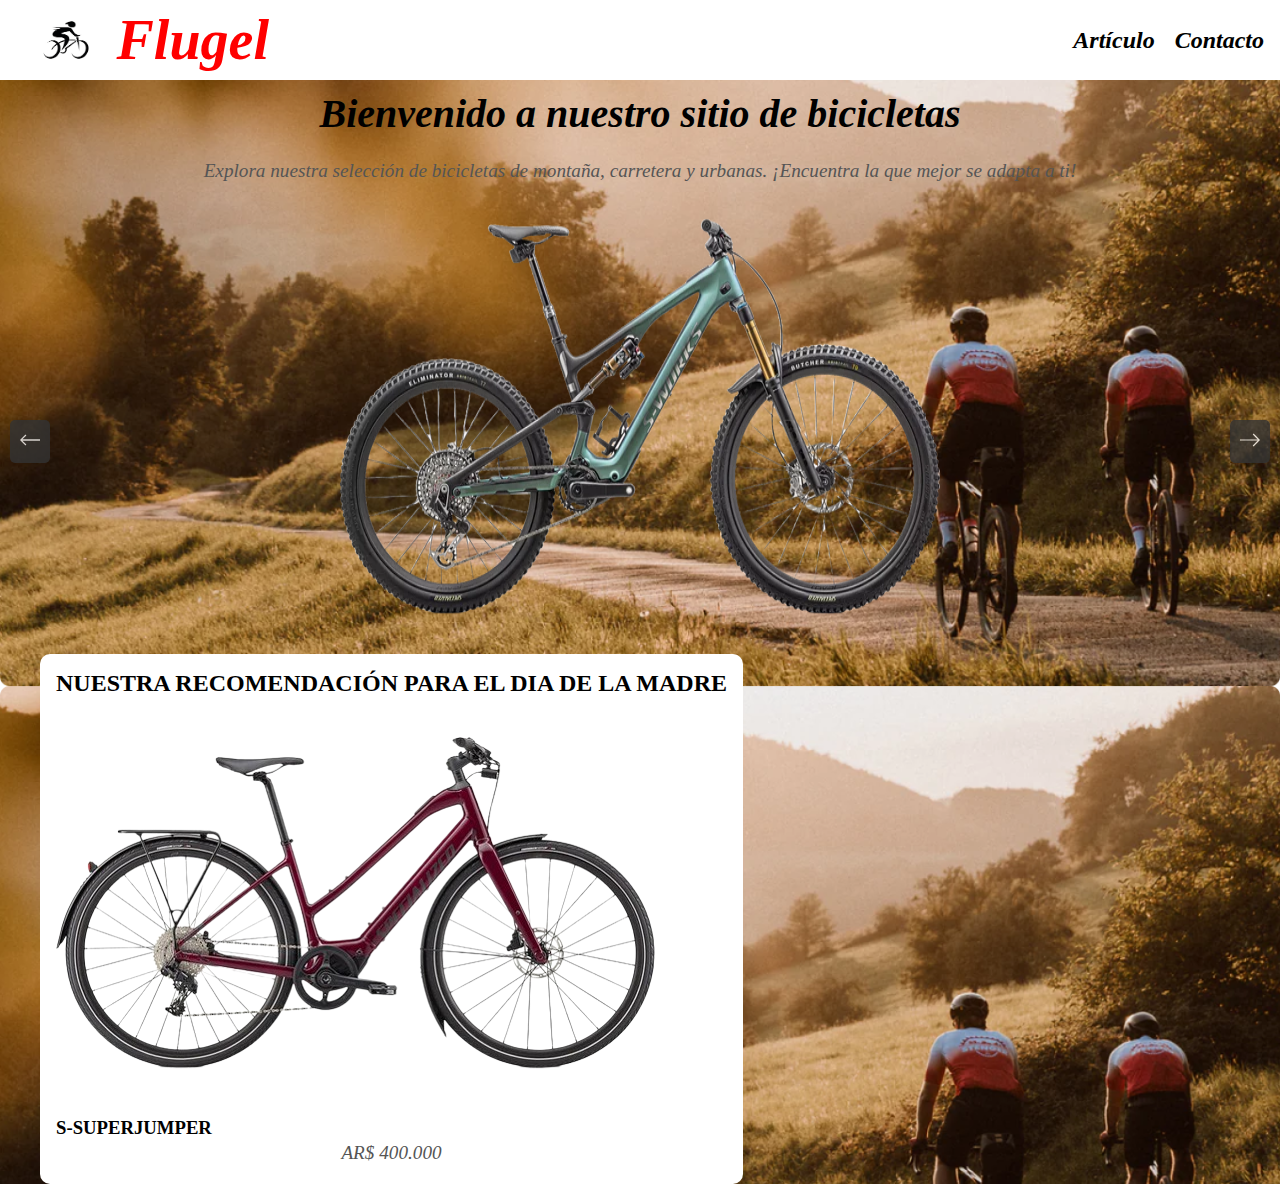
<file: index.html>
<!DOCTYPE html>
<html lang="es">

<head>
    <meta charset="UTF-8">
    <meta name="viewport" content="width=device-width, initial-scale=1.0">
    <title>Pág. Principal</title>
    <link rel="stylesheet" href="styles.css">
</head>

<body>
    <header>
        <div class="logo">
            <img src="images/logo.png" alt="Imagen de logo" class="logo-img">
            <a href="index.html">
            <h1>Flugel</h1>
            </a></div>
        <nav>
            <ul>
                <li><a href="articulo.html">Artículo</a></li>
                <li><a href="contacto.html">Contacto</a></li>
            </ul>
        </nav>
    </header>
    

    <main>

        <h1 class="titulo">Bienvenido a nuestro sitio de bicicletas</h1>
        <p>Explora nuestra selección de bicicletas de montaña, carretera y urbanas. ¡Encuentra la que mejor se adapta a
            ti!</p>

        <section class="carousel-container">

            <img id="carousel-image" src="images/bike-2.webp" alt="Imagen de producto">

            <button onclick="prevImage()">
                <?xml version="1.0" encoding="iso-8859-1"?>
                <svg fill="#ffffff" height="20px" width="20px" version="1.1" id="Layer_1"
                    xmlns="http://www.w3.org/2000/svg" xmlns:xlink="http://www.w3.org/1999/xlink"
                    viewBox="0 0 476.213 476.213" xml:space="preserve">
                    <polygon points="476.213,223.107 57.427,223.107 151.82,128.713 130.607,107.5 0,238.106 130.607,368.714 151.82,347.5 
                    57.427,253.107 476.213,253.107 " />
                </svg>
            </button>

            <button onclick="nextImage()">
                <?xml version="1.0" encoding="utf-8"?>
                <svg fill="#ffffff" width="20px" height="20px" viewBox="0 0 1920 1920"
                    xmlns="http://www.w3.org/2000/svg">
                    <path
                        d="m1304.824 345.002-81.25 81.249 476.466 476.582H0v114.922h1700.04l-476.466 476.465 81.25 81.25L1920 960.293z"
                        fill-rule="evenodd" />
                </svg>
            </button>

        </section>

        <section class="hero">
            <div class="recomendacion">
                <a href="">
                    <h2>NUESTRA RECOMENDACIÓN PARA EL DIA DE LA MADRE</h2>
                    <div class="producto-tarjeta">
                        <img src="images/bike-3.png" alt="superjumper" class="producto-imagen">
                        <div class="info-producto">
                            <h3>S-SUPERJUMPER</h3>
                            <p>AR$ 400.000</p>
                        </div>
                    </div>
                </a>
            </div>
        </section>
    </main>

    <script src="script.js"></script>
</body>

</html>
</file>
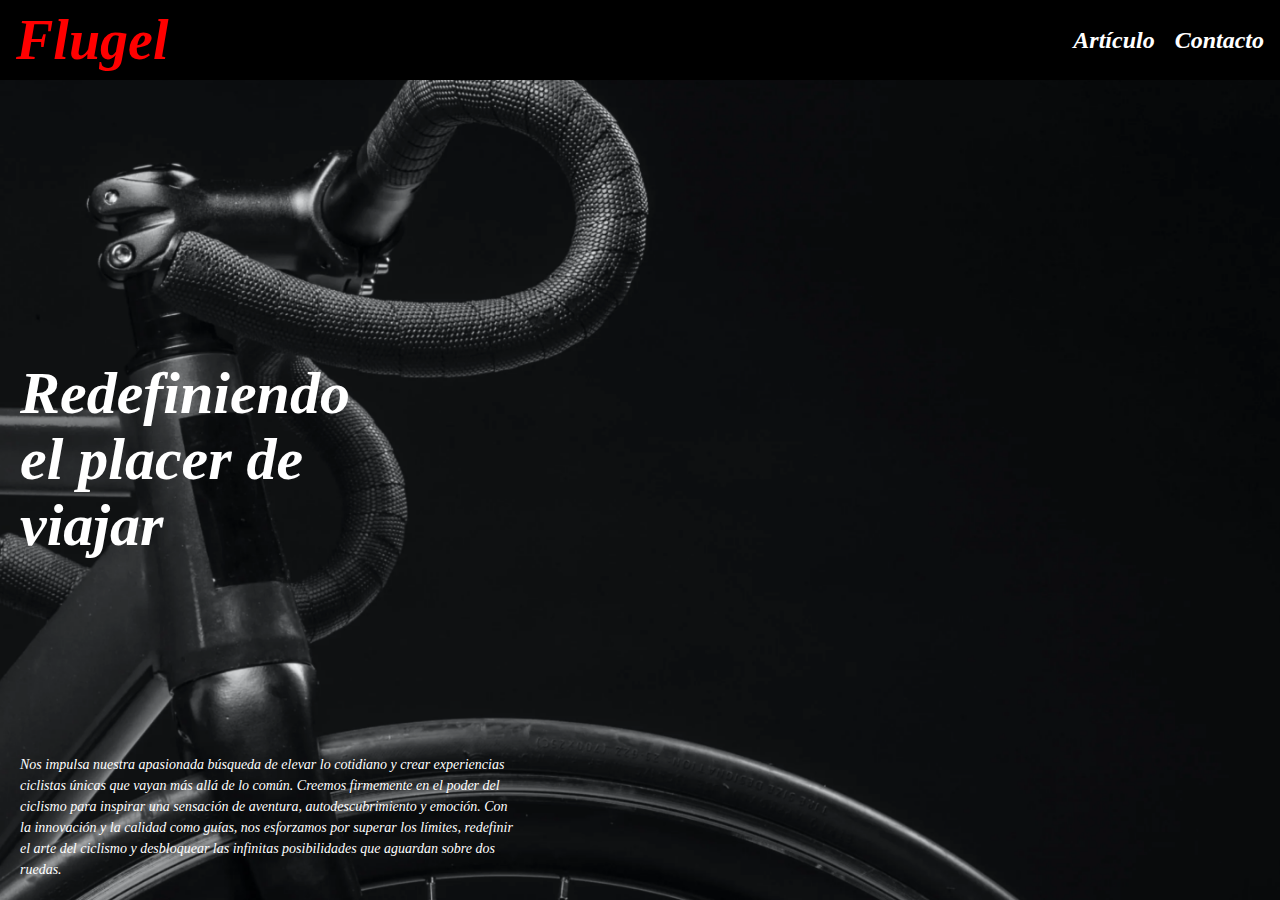
<file: articulo.html>
<!DOCTYPE html>
<html lang="es">

<head>
    <meta charset="UTF-8">
    <meta name="viewport" content="width=device-width, initial-scale=1.0">
    <title>Articulo</title>
    <style>
        * {
            margin: 0;
            padding: 0;
            box-sizing: border-box;
            font-style: italic;
        }

        body {
            font-family: 'copperplate', fantasy;
            background-size: cover;

        }

        header {
           
            position: fixed;
            top: 0;
            left: 0;
            width: 100%;
            display: flex;
            justify-content: space-between;
            align-items: center;
            height: 80px;
            padding: 1em;
            background-color: black;
            z-index: 1000;

        }

        .logo {
            font-size: 28px;
            color: rgb(255, 0, 0);
            font-family: 'copperplate', fantasy;
            font-weight: bold;
            font-style: italic;
            text-decoration: none;
            display: flex; 
            align-items: center;
        }

        .logo a  {
            text-decoration: none;
            color: inherit;
        }


        nav ul {
            list-style: none;
            display: flex;
            gap: 20px;
        }

        nav ul li a {
            font-family: 'copperplate', fantasy;
            text-decoration: none;
            color: white;
            font-size: 24px;
            font-weight: bold;
        }

        .hero {
            display: flex;
            flex-direction: row;
            background-image: url('images/nosotros-img.png');
            background-size: cover;
            background-position: center;
            height: 100vh;
            width: 100%;
            color: white;
        }

        .hero h1 {
            font-size: 60px;
            font-weight: bold;
            line-height: 1.1;
            position: absolute;
            top: 40%;
            left: 20px;
            max-width: 600px;
        }

        .hero p {
            position: absolute;
            bottom: 20px;
            left: 20px;
            font-size: 14px;
            max-width: 500px;
            line-height: 1.5;
        }
    </style>
</head>

<body>
    <header>
        <div class="logo"><a href="index.html"><h1>Flugel</h1></a></div>
        <nav>
            <ul>
                <li><a href="articulo.html">Artículo</a></li>
                <li><a href="contacto.html">Contacto</a></li>
            </ul>
        </nav>
    </header>


    <main>
        <section class="hero">
            <div class="article-section flex-container">
                <div class="col">
                    <h1>Redefiniendo<br> el placer de<br> viajar</h1>
                    <p>
                        Nos impulsa nuestra apasionada búsqueda de elevar lo cotidiano y crear experiencias ciclistas únicas que
                        vayan más allá de lo común. Creemos firmemente en el poder del ciclismo para inspirar una sensación de
                        aventura, autodescubrimiento y emoción. Con la innovación y la calidad como guías, nos esforzamos por
                        superar los límites, redefinir el arte del ciclismo y desbloquear las infinitas posibilidades que
                        aguardan sobre dos ruedas.
                    </p>
                </div>
                <div class="col">
                    
                </div>
                <div class="col"></div>
            </div>
        </section>
    </main>
</body>

</html>
</file>
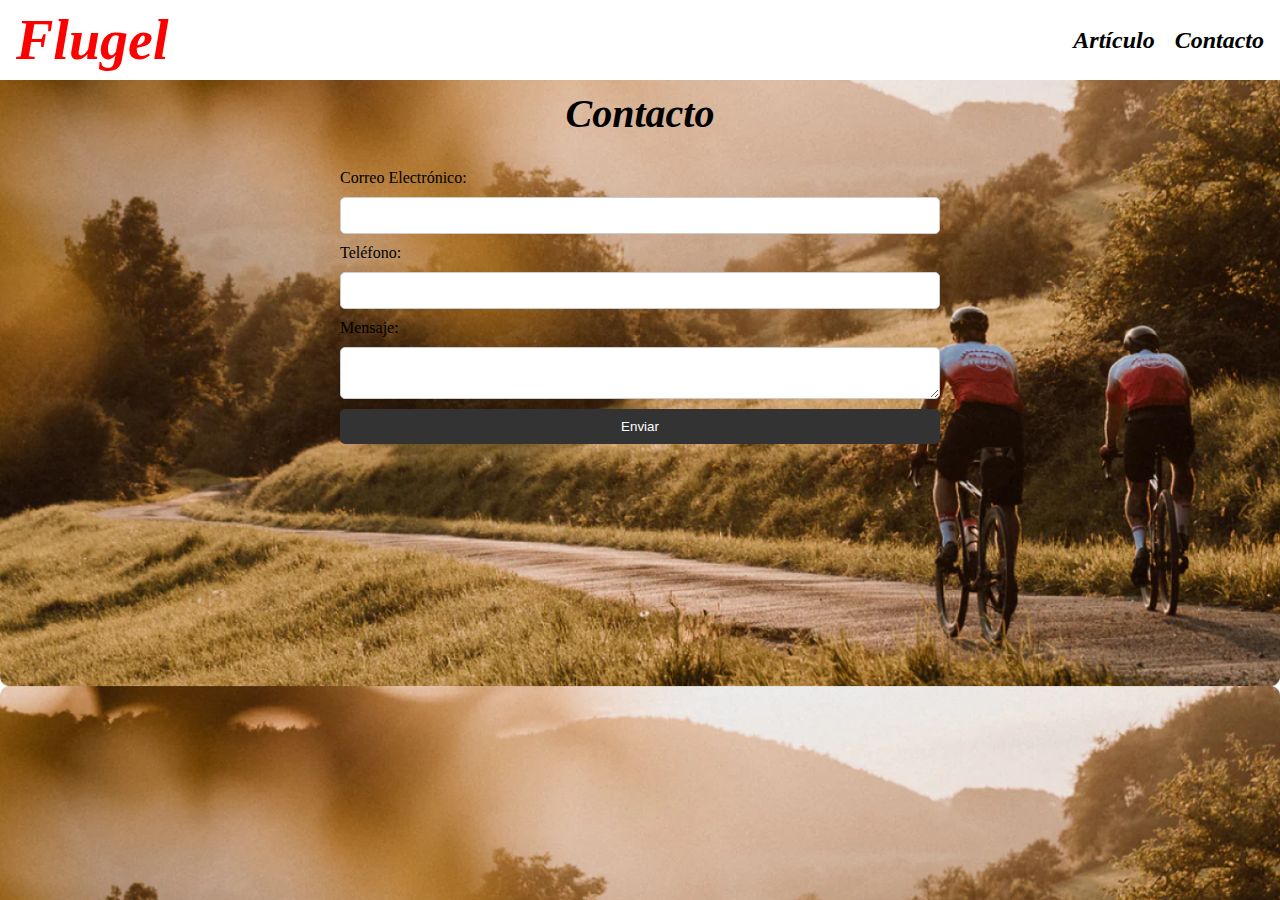
<file: contacto.html>
<!DOCTYPE html>
<html lang="es">

<head>
    <meta charset="UTF-8">
    <meta name="viewport" content="width=device-width, initial-scale=1.0">
    <title>Contacto - Velocidad Flugel</title>
    <link rel="stylesheet" href="styles.css">
</head>

<body>
    <header>
        <div class="logo"><a href="index.html"><h1>Flugel</h1></a></div>
        <nav>
            <ul>
                <li><a href="articulo.html">Artículo</a></li>
                <li><a href="contacto.html">Contacto</a></li>
            </ul>
        </nav>
    </header>

    <main>
        <h1>Contacto</h1>
        <form id="contact-form">
            <label for="email">Correo Electrónico:</label>
            <input type="email" id="email" required>

            <label for="telefono">Teléfono:</label>
            <input type="tel" id="telefono" required>

            <label for="mensaje">Mensaje:</label>
            <textarea id="mensaje" required></textarea>

            <button type="submit">Enviar</button>
        </form>
        <div id="form-result"></div>
    </main>

    <script src="script.js"></script>
</body>

</html>
</file>
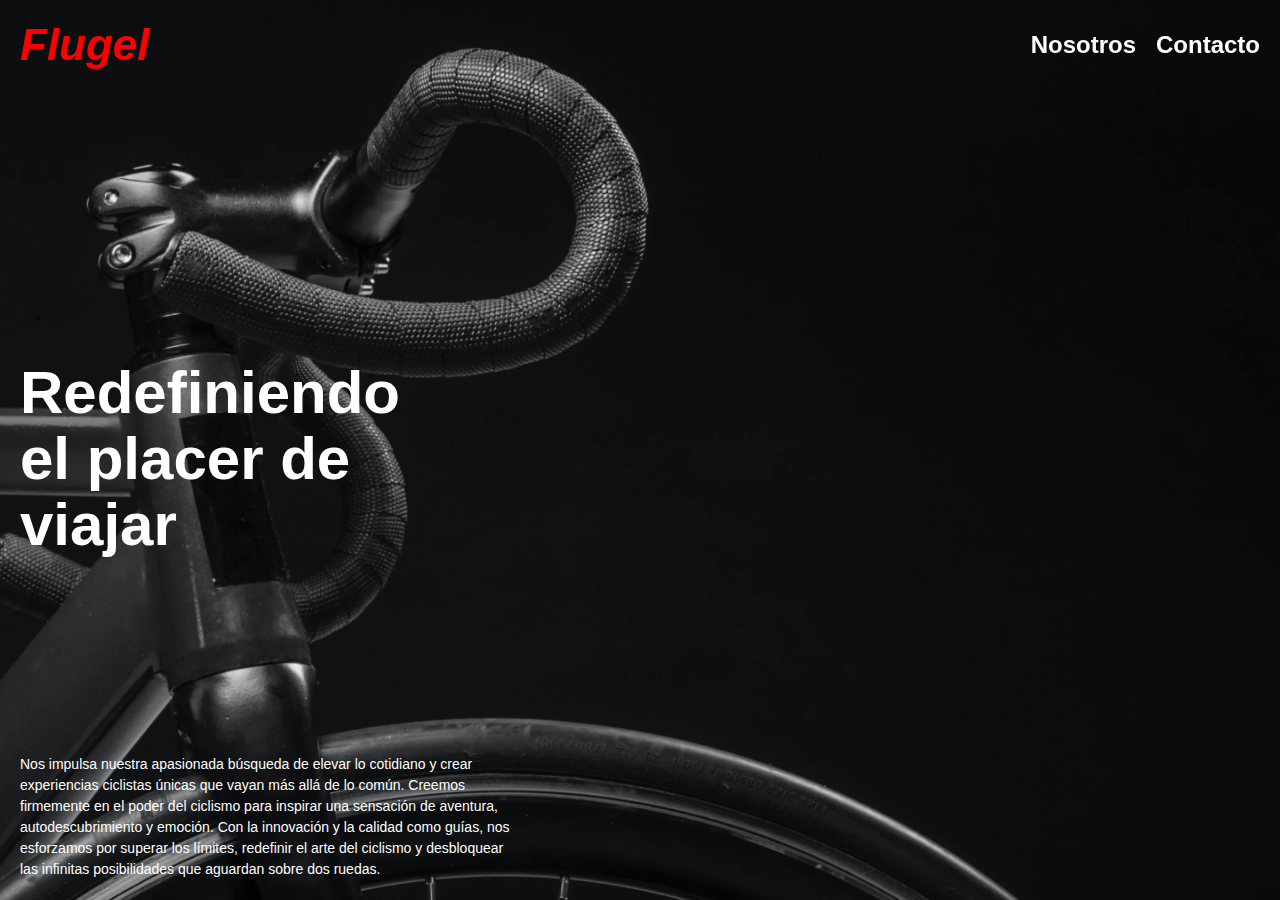
<file: nosotros.html>
<!DOCTYPE html>
<html lang="es">

<head>
    <meta charset="UTF-8">
    <meta name="viewport" content="width=device-width, initial-scale=1.0">
    <title>Nosotros</title>
    <style>
        * {
            margin: 0;
            padding: 0;
            box-sizing: border-box;
        }

        body {
            font-family: Arial, sans-serif;
        }

        header {
            display: flex;
            position: fixed;
            justify-content: space-between;
            align-items: center;
            padding: 20px;
            width: 100%;
        }

        .logo {
            font-size: 22px;
            color: red;
            font-weight: bold;
            font-style: italic;
            text-decoration: none;
        }

        .logo a  {
            text-decoration: none;
            color: inherit;
        }


        nav ul {
            list-style: none;
            display: flex;
            gap: 20px;
        }

        nav ul li a {
            text-decoration: none;
            color: white;
            font-size: 24px;
            font-weight: bold;
        }

        .hero {
            display: flex;
            flex-direction: row;
            background-image: url('images/nosotros-img.png');
            background-size: cover;
            background-position: center;
            height: 100vh;
            width: 100%;
            color: white;
        }

        .hero h1 {
            font-size: 60px;
            font-weight: bold;
            line-height: 1.1;
            position: absolute;
            top: 40%;
            left: 20px;
            max-width: 600px;
        }

        .hero p {
            position: absolute;
            bottom: 20px;
            left: 20px;
            font-size: 14px;
            max-width: 500px;
            line-height: 1.5;
        }
    </style>
</head>

<body>
    <header>
        <div class="logo"><a href="index.html"><h1>Flugel</h1></a></div>
        <nav>
            <ul>
                <li><a href="nosotros.html">Nosotros</a></li>
                <li><a href="#">Contacto</a></li>
            </ul>
        </nav>
    </header>

    <main>
        <section class="hero">
            <h1>Redefiniendo<br> el placer de<br> viajar</h1>
            <p>
                Nos impulsa nuestra apasionada búsqueda de elevar lo cotidiano y crear experiencias ciclistas únicas que
                vayan más allá de lo común. Creemos firmemente en el poder del ciclismo para inspirar una sensación de
                aventura, autodescubrimiento y emoción. Con la innovación y la calidad como guías, nos esforzamos por
                superar los límites, redefinir el arte del ciclismo y desbloquear las infinitas posibilidades que
                aguardan sobre dos ruedas.
            </p>
        </section>
    </main>
</body>

</html>
</file>
<file: styles.css>
/* Estilos generales */
* {
    margin: 0;
    padding: 0;
    box-sizing: border-box;
}

body {
    font-family: 'copperplate', fantasy;
    background-image: url(images/hero.png);
    background-size: cover;
    padding-top: 50px;
}

header {
    
    position: fixed;
    top: 0;
    left: 0;
    width: 100%;
    display: flex;
    justify-content: space-between;
    align-items: center;
    height: 80px;
    padding: 1em;
    background-color: white;
    z-index: 1000;
}
.logo-img {
    width: 100px; /* Ajusta el tamaño según necesites */
    height: auto; /* Mantiene la proporción de la imagen */
    margin-right: 0.5px; /* Espacio entre el GIF y el texto */
}
.logo {
    font-size: 28px;
    color: rgb(255, 0, 0);
    font-family: 'copperplate', fantasy;
    font-weight: bold;
    font-style: italic;
    text-decoration: none;
    display: flex; 
    align-items: center; 
}

.logo a {
    text-decoration: none;
    color: rgb(255, 0, 0);
    font-weight: bold;
    font-style: italic;
}

nav ul {
    font-style: italic;
    list-style: none;
    display: flex;
    gap: 20px;
}

nav ul li a {
    text-decoration: none;
    color: black;
    font-size: 24px;
    font-weight: bold;
}

main h1 {
    font-style: italic;
    font-family: 'copperplate', fantasy;
    color: black;
    font-size: 2.5em;
    text-align: center;
    margin-top: 1em;
    margin-bottom: 0.5em;
}

main p {
    font-style: italic;
    font-family: 'copperplate', fantasy;
    color: #555555;
    font-size: 1.2em;
    line-height: 1.5;
    text-align: center;
    margin: 0 1em;
}



.col {
    width: 30%;
    padding: 1rem;
    background-color: #eee;
    border-radius: 10px;
}

.carousel-container {
    position: relative; 
    text-align: center;
    margin: 2rem 0;
}

.carousel-container img {
    width: 600px;
    height: 400px; 
    
}
.carousel-container button {
    position: absolute;
    cursor: pointer;
    top: 50%;
    background-color: #333;
    color: white;
    border: none;
    border-radius: 5px; 
    padding: 10px;
    opacity: 0.8;
    }
    .carousel-container button:first-of-type {  
    left: 10px; 
    }
    .carousel-container button:last-of-type {
    right: 10px;
    }

#contact-form {
    display: flex;
    flex-direction: column;
    gap: 10px;
    max-width: 600px;
    margin: 2rem auto;
}

input, textarea {
    padding: 10px;
    border: 1px solid #ccc;
    border-radius: 5px;
}

button {
    background-color: #333;
    color: white;
    border: none;
    border-radius: 5px;
    padding: 10px;
    cursor: pointer;
}

.hero{
    color: black;
    padding-left: 2.5rem;
    padding-right: 2.5rem;
}

.hero a{
    text-decoration: none;
    color: inherit;
}

.recomendacion{
    position: absolute;
    border-radius: 10px;
    padding: 1em;
    background-color: white;
}
</file>
